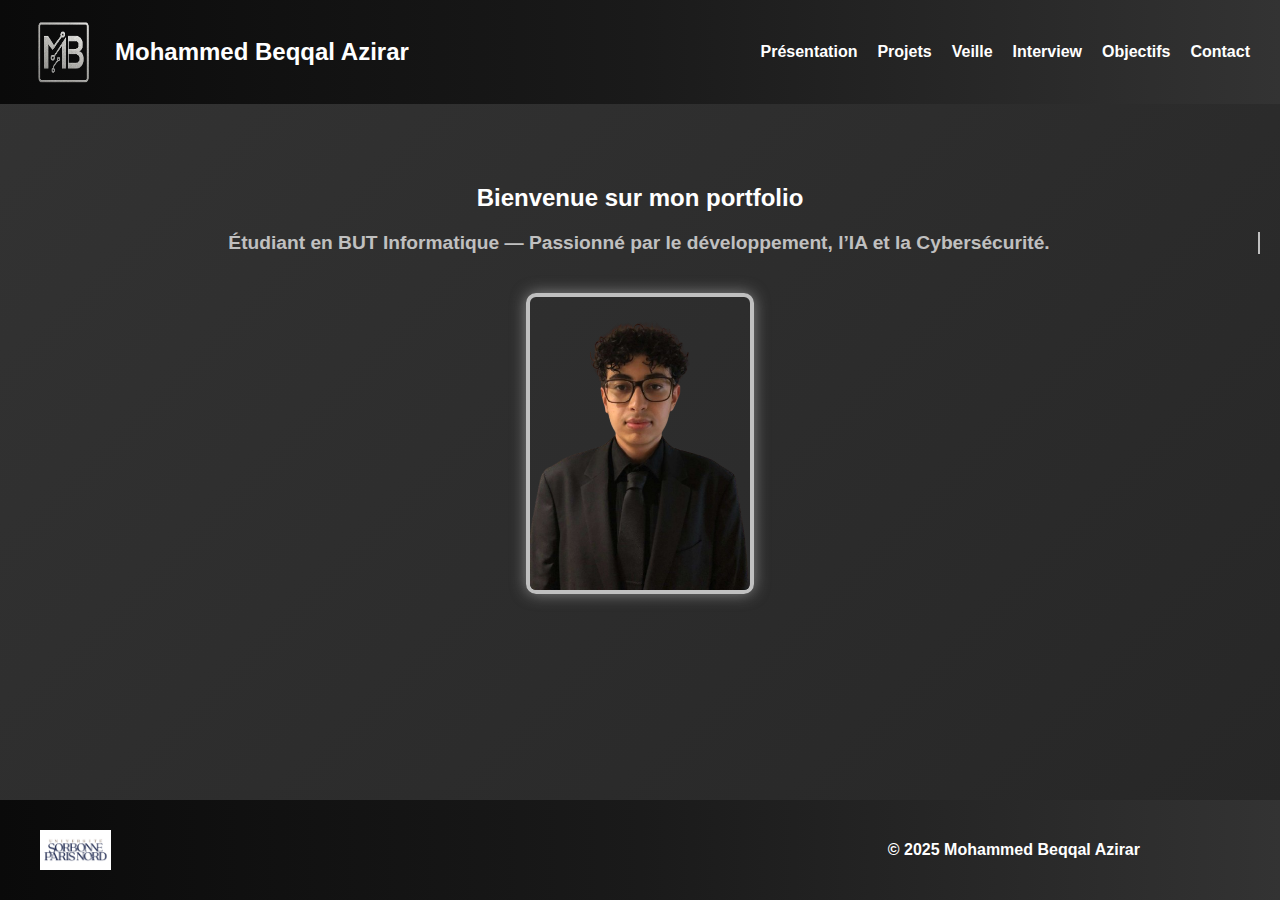
<file: index.html>
<!DOCTYPE html>
<html lang="fr">
<head>
  <meta charset="UTF-8">
  <title>Accueil - Portfolio Mohammed</title>
  <link rel="stylesheet" href="css.css">
</head>
<body>
  
  <header>
    <nav>
      <div class="logo-title">
        <a href="index.html">
          <img src="logo.png" alt="Logo" class="logo">
        </a>
        <h1>Mohammed Beqqal Azirar</h1>
      </div>
      <ul>
        <li><a href="presentation.html">Présentation</a></li>
        <li><a href="projets.html">Projets</a></li>
        <li><a href="veille.html">Veille</a></li>
        <li><a href="interview.html">Interview</a></li>
        <li><a href="objectifs.html">Objectifs</a></li>
        <li><a href="contact.html">Contact</a></li>
      </ul>
    </nav>
  </header>

  <section class="hero">
    <h2>Bienvenue sur mon portfolio</h2>
    <p class="typing">Étudiant en BUT Informatique — Passionné par le développement, l’IA et la Cybersécurité.</p>
    
    <div class="photo-interview">
    <img src="images/photo.png" alt="Photo Interview" />
    </div>
  </section>

<footer>
  <div class="footer-content">
    <img src="images/sorbonne.png" alt="Université Sorbonne Paris Nord" class="sorbonne-logo">
    <p>© 2025 Mohammed Beqqal Azirar</p>
  </div>
</footer>

</body>
</html>
</file>
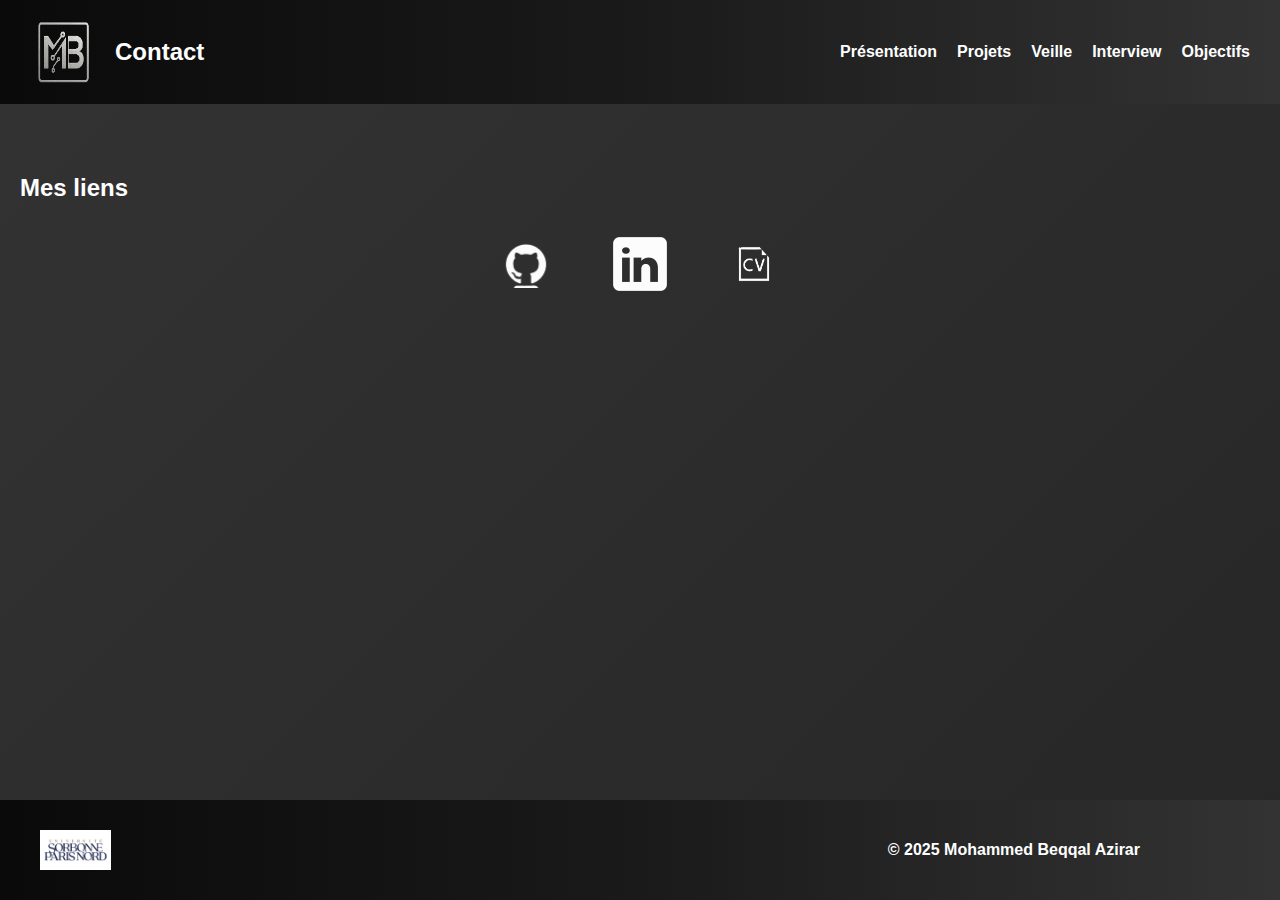
<file: contact.html>
<!DOCTYPE html>
<html lang="fr">
<head>
  <meta charset="UTF-8">
  <title>Contact - Portfolio Mohammed</title>
  <link rel="stylesheet" href="css.css">
</head>
<body>
<header>
  <nav>
    <div class="logo-title">
      <a href="index.html">
        <img src="logo.png" alt="Logo" class="logo">
      </a>
      <h1>Contact</h1>
    </div>
    <ul>
      <li><a href="presentation.html">Présentation</a></li>
      <li><a href="projets.html">Projets</a></li>
      <li><a href="veille.html">Veille</a></li>
      <li><a href="interview.html">Interview</a></li>
      <li><a href="objectifs.html">Objectifs</a></li>
    </ul>
  </nav>
</header>

<main>
  <h2>Mes liens</h2>
  <div class="contact-icons">
    <a href="https://github.com/Meyruem" target="_blank">
      <img src="images/github.png" alt="GitHub" />
    </a>
    <a href="https://www.linkedin.com/in/mohammed-beqqal-b3a37b32b" target="_blank">
      <img src="images/linkedin.png" alt="LinkedIn" />
    </a>
    <a href="Mohammed_BEQQAL AZIRAR_CV.pdf" download>
      <img src="images/cv.png" alt="CV PDF" />
    </a>
  </div>
</main>

<footer>
  <div class="footer-content">
    <img src="images/sorbonne.png" alt="Université Sorbonne Paris Nord" class="sorbonne-logo">
    <p>© 2025 Mohammed Beqqal Azirar</p>
  </div>
</footer>

</body>
</html>
</file>
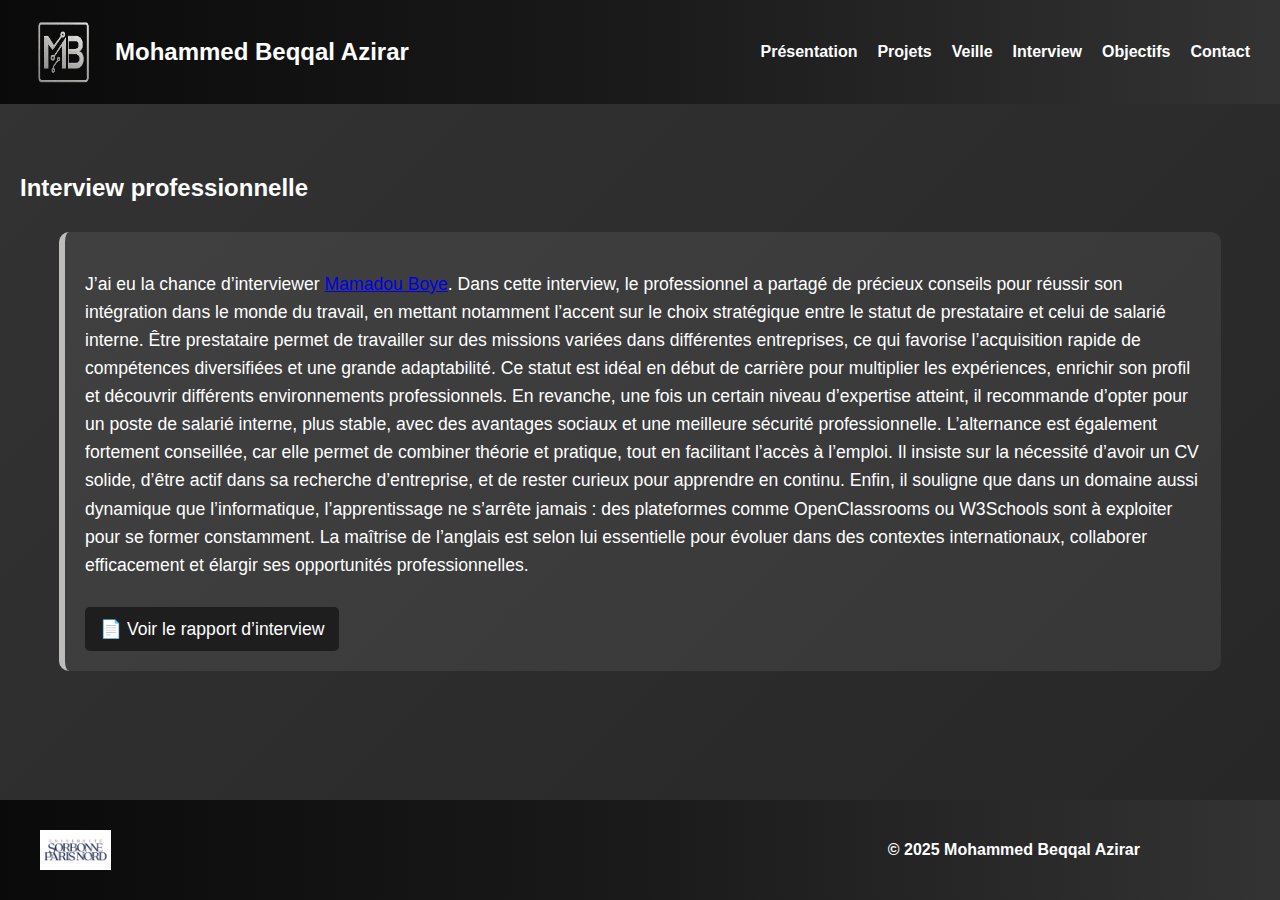
<file: interview.html>
<!DOCTYPE html>
<html lang="fr">
<head>
  <meta charset="UTF-8">
  <title>Interview - Portfolio Mohammed</title>
  <link rel="stylesheet" href="css.css">
</head>
<body>
<header>
  <nav>
    <div class="logo-title">
      <a href="index.html">
        <img src="logo.png" alt="Logo" class="logo">
      </a>
      <h1>Mohammed Beqqal Azirar</h1>
    </div>
    <ul>
      <li><a href="presentation.html">Présentation</a></li>
      <li><a href="projets.html">Projets</a></li>
      <li><a href="veille.html">Veille</a></li>
      <li><a href="interview.html">Interview</a></li>
      <li><a href="objectifs.html">Objectifs</a></li>
      <li><a href="contact.html">Contact</a></li>
    </ul>
  </nav>
</header>

<main>
  <h2>Interview professionnelle</h2>
  <div class="project-box">
    <p>
    J’ai eu la chance d’interviewer 
    <a href="https://linkedin.com/in/mamadouboyebarry" target="_blank">Mamadou Boye</a>.
    Dans cette interview, le professionnel a partagé de précieux conseils pour réussir son intégration dans le monde du travail, 
    en mettant notamment l’accent sur le choix stratégique entre le statut de prestataire et celui de salarié interne. 
    Être prestataire permet de travailler sur des missions variées dans différentes entreprises, ce qui favorise l’acquisition rapide de compétences diversifiées 
    et une grande adaptabilité. Ce statut est idéal en début de carrière pour multiplier les expériences, 
    enrichir son profil et découvrir différents environnements professionnels. En revanche, une fois un certain niveau d’expertise atteint, 
    il recommande d’opter pour un poste de salarié interne, plus stable, avec des avantages sociaux et une meilleure sécurité professionnelle. 
    L’alternance est également fortement conseillée, car elle permet de combiner théorie et pratique, tout en facilitant l’accès à l’emploi. 
    Il insiste sur la nécessité d’avoir un CV solide, d’être actif dans sa recherche d’entreprise, et de rester curieux pour apprendre en continu. 
    Enfin, il souligne que dans un domaine aussi dynamique que l’informatique, l’apprentissage ne s’arrête jamais : 
    des plateformes comme OpenClassrooms ou W3Schools sont à exploiter pour se former constamment. 
    La maîtrise de l’anglais est selon lui essentielle pour évoluer dans des contextes internationaux, 
    collaborer efficacement et élargir ses opportunités professionnelles.
    </p>

    <a href="SAE/RAPPORT-INTERVIEW.pdf" target="_blank" class="sae-button">📄 Voir le rapport d’interview</a>
  </div>
</main>

<footer>
  <div class="footer-content">
    <img src="images/sorbonne.png" alt="Université Sorbonne Paris Nord" class="sorbonne-logo">
    <p>© 2025 Mohammed Beqqal Azirar</p>
  </div>
</footer>

</body>
</html>
</file>
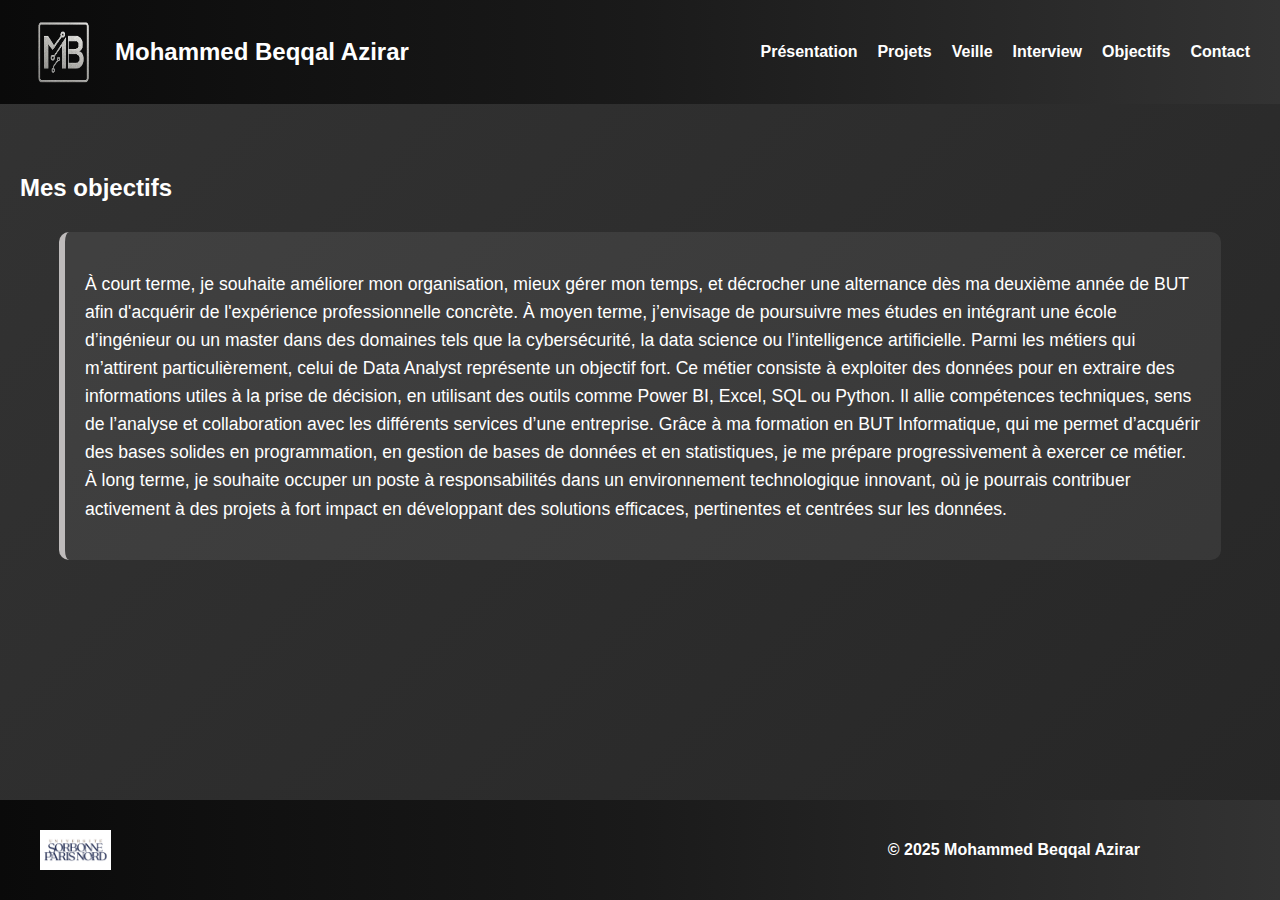
<file: objectifs.html>
<!DOCTYPE html>
<html lang="fr">
<head>
  <meta charset="UTF-8">
  <title>Objectifs - Portfolio Mohammed</title>
  <link rel="stylesheet" href="css.css">
</head>
<body>
<header>
  <nav>
    <div class="logo-title">
      <a href="index.html">
        <img src="logo.png" alt="Logo" class="logo">
      </a>
      <h1>Mohammed Beqqal Azirar</h1>
    </div>
    <ul>
      <li><a href="presentation.html">Présentation</a></li>
      <li><a href="projets.html">Projets</a></li>
      <li><a href="veille.html">Veille</a></li>
      <li><a href="interview.html">Interview</a></li>
      <li><a href="objectifs.html">Objectifs</a></li>
      <li><a href="contact.html">Contact</a></li>
    </ul>
  </nav>
</header>

<main>
  <h2>Mes objectifs</h2>
  <div class="project-box">
    <p>
        À court terme, je souhaite améliorer mon organisation, mieux gérer mon temps, et décrocher une alternance dès ma deuxième année de
        BUT afin d'acquérir de l'expérience professionnelle concrète. À moyen terme, j’envisage de poursuivre mes études en intégrant une école d’ingénieur 
        ou un master dans des domaines tels que la cybersécurité, la data science ou l’intelligence artificielle. Parmi les métiers qui m’attirent particulièrement,
        celui de Data Analyst représente un objectif fort. Ce métier consiste à exploiter des données pour en extraire des informations utiles à la prise de décision,
        en utilisant des outils comme Power BI, Excel, SQL ou Python. Il allie compétences techniques, sens de l’analyse et collaboration avec les différents 
        services d’une entreprise. Grâce à ma formation en BUT Informatique, qui me permet d’acquérir des bases solides en programmation, en gestion de bases
        de données et en statistiques, je me prépare progressivement à exercer ce métier. À long terme, je souhaite occuper un poste à responsabilités dans
        un environnement technologique innovant, où je pourrais contribuer activement à des projets à fort impact en développant des solutions efficaces, 
        pertinentes et centrées sur les données.
    </p>
  </div>
</main>

<footer>
  <div class="footer-content">
    <img src="images/sorbonne.png" alt="Université Sorbonne Paris Nord" class="sorbonne-logo">
    <p>© 2025 Mohammed Beqqal Azirar</p>
  </div>
</footer>

</body>
</html>
</file>
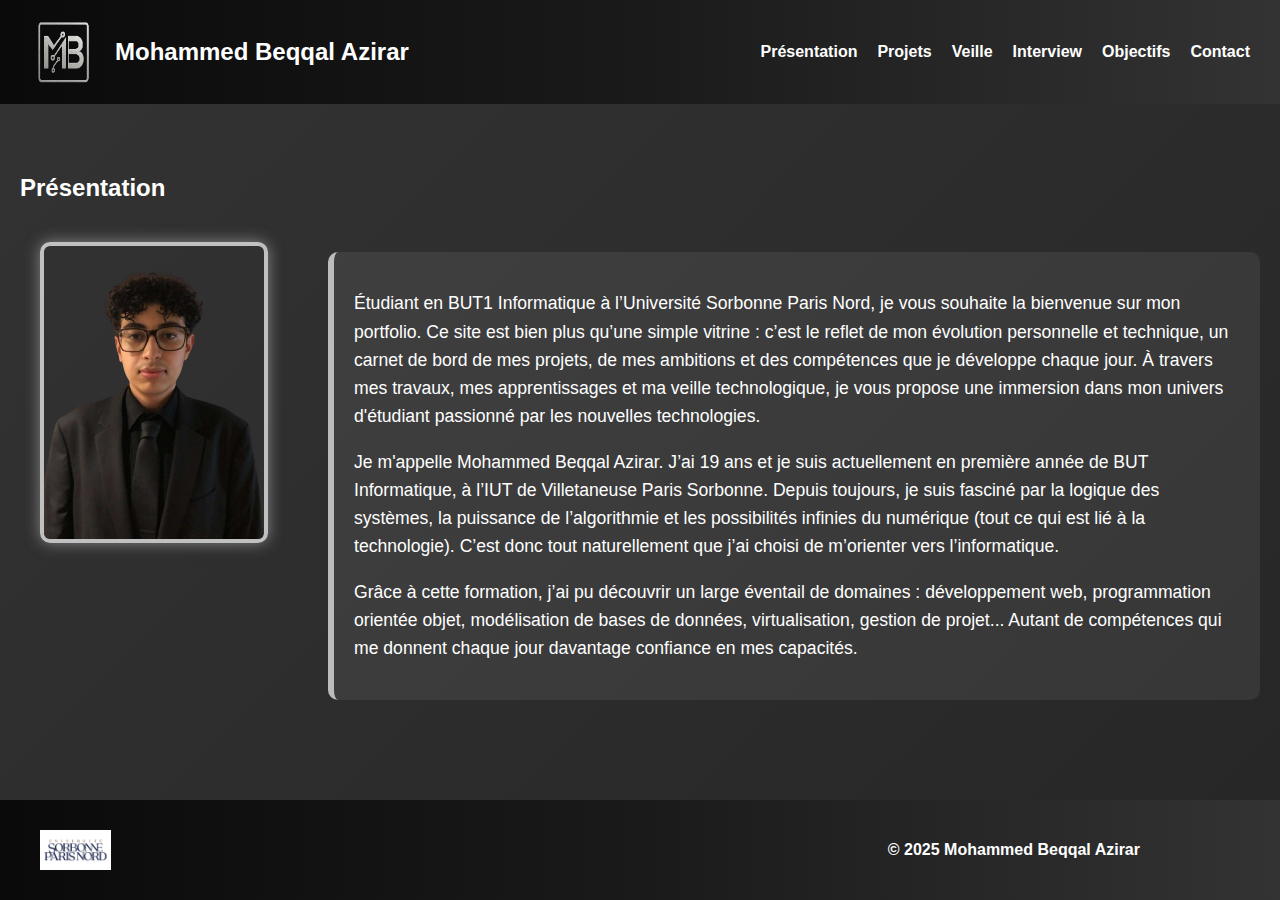
<file: presentation.html>
<!DOCTYPE html>
<html lang="fr">
<head>
  <meta charset="UTF-8">
  <title>Présentation - Portfolio Mohammed</title>
  <link rel="stylesheet" href="css.css">
</head>
<body>
<header>
  <nav>
    <div class="logo-title">
      <a href="index.html">
        <img src="logo.png" alt="Logo accueil" class="logo">
      </a>
      <h1>Mohammed Beqqal Azirar</h1>
    </div>
    <ul>
      <li><a href="presentation.html">Présentation</a></li>
      <li><a href="projets.html">Projets</a></li>
      <li><a href="veille.html">Veille</a></li>
      <li><a href="interview.html">Interview</a></li>
      <li><a href="objectifs.html">Objectifs</a></li>
      <li><a href="contact.html">Contact</a></li>
    </ul>
  </nav>
</header>

<main>
  <h2>Présentation</h2>
  <div class="presentation-layout">
    
    <div class="photo-interview">
    <img src="images/photo.png" alt="Photo Interview" />
    </div>

    <div class="project-box">
      <p>
        Étudiant en BUT1 Informatique à l’Université Sorbonne Paris Nord, je vous souhaite la bienvenue sur mon portfolio.
        Ce site est bien plus qu’une simple vitrine : c’est le reflet de mon évolution personnelle et technique, un carnet de bord de mes projets,
        de mes ambitions et des compétences que je développe chaque jour. À travers mes travaux, mes apprentissages et ma veille technologique,
        je vous propose une immersion dans mon univers d'étudiant passionné par les nouvelles technologies.
      </p>

      <p>
        Je m'appelle Mohammed Beqqal Azirar. J’ai 19 ans et je suis actuellement
        en première année de BUT Informatique, à l’IUT de Villetaneuse Paris Sorbonne.
        Depuis toujours, je suis fasciné par la logique des systèmes, la puissance de l’algorithmie et les possibilités infinies du numérique (tout ce qui est lié à la technologie).
        C’est donc tout naturellement que j’ai choisi de m’orienter vers l’informatique.
      </p>

      <p>
        Grâce à cette formation, j’ai pu découvrir un large éventail de domaines :
        développement web, programmation orientée objet, modélisation de bases de données, virtualisation, gestion de projet...
        Autant de compétences qui me donnent chaque jour davantage confiance en mes capacités.
      </p>
    </div>
    
  </div>
</main>


<footer>
  <div class="footer-content">
    <img src="images/sorbonne.png" alt="Université Sorbonne Paris Nord" class="sorbonne-logo">
    <p>© 2025 Mohammed Beqqal Azirar</p>
  </div>
</footer>

</body>
</html>
</file>
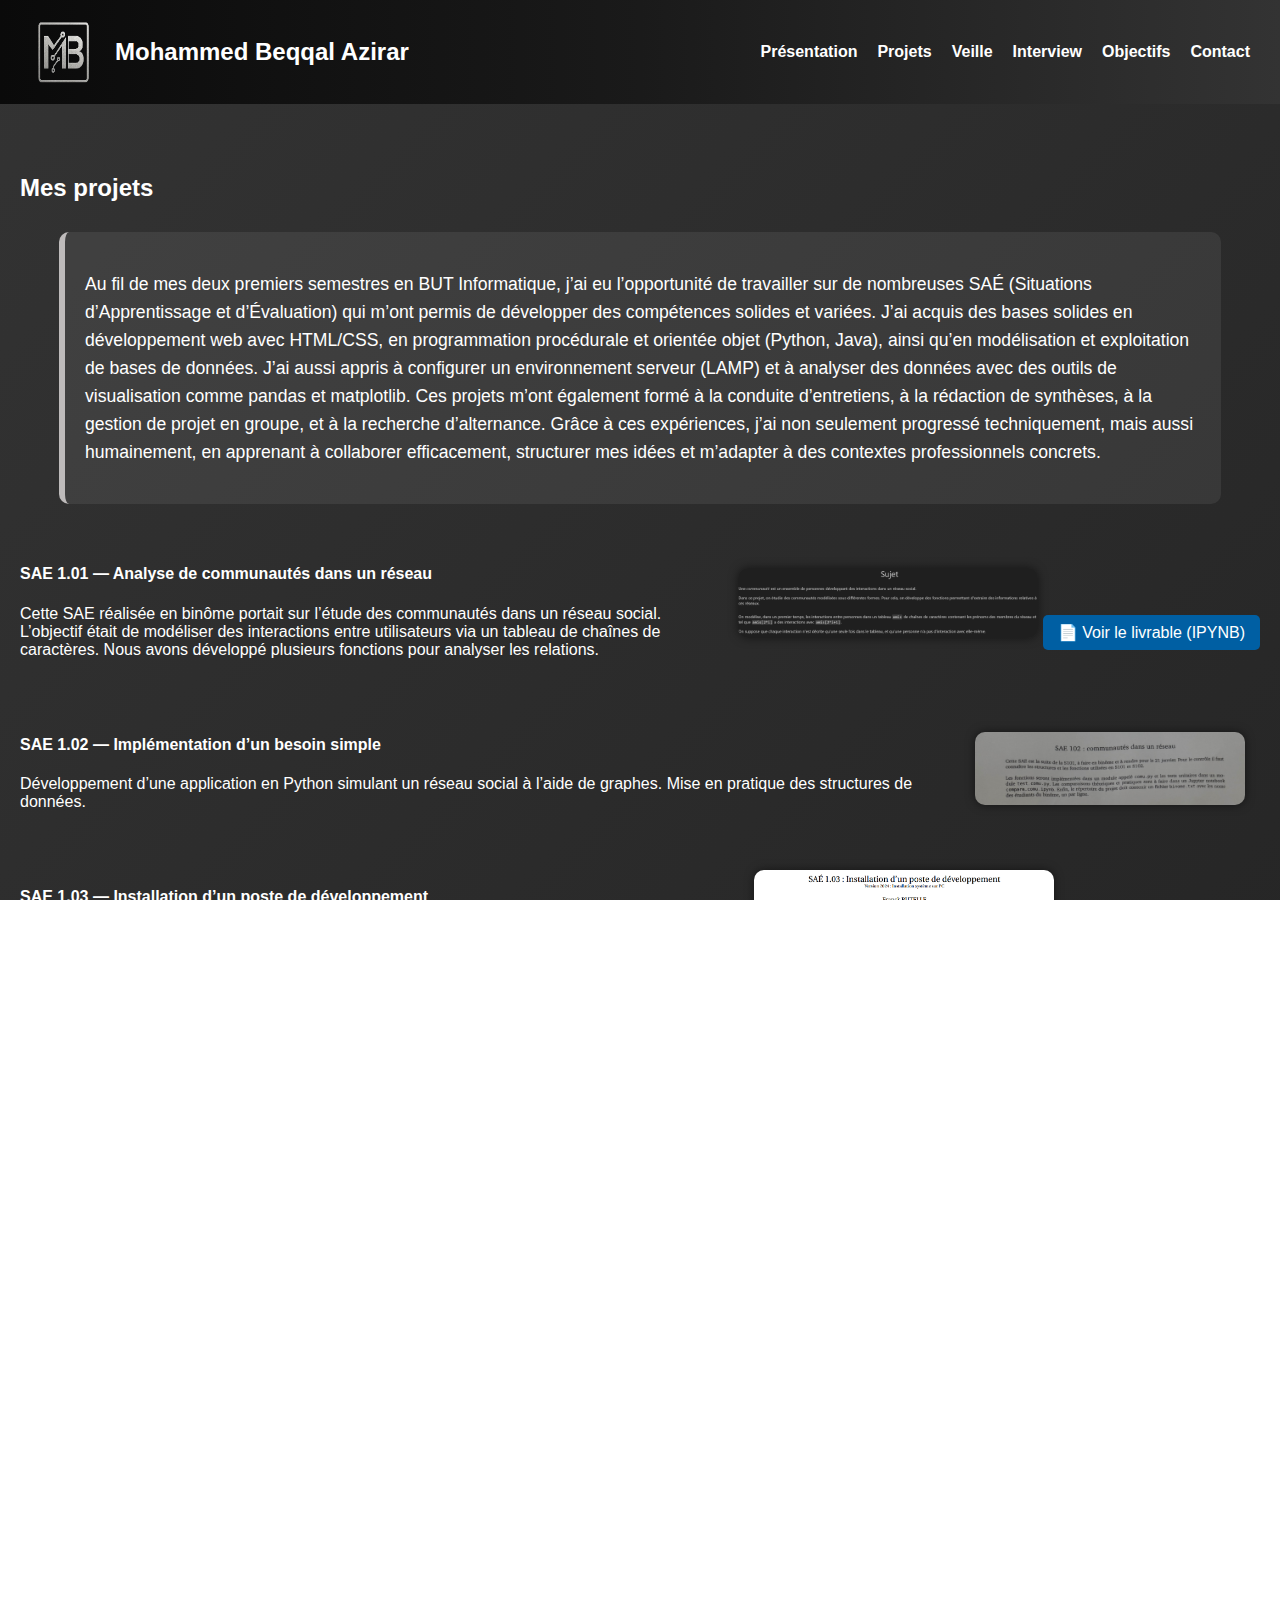
<file: projets.html>
<!DOCTYPE html>
<html lang="fr">
<head>
  <meta charset="UTF-8">
  <title>Projets - Portfolio Mohammed</title>
  <link rel="stylesheet" href="css.css">
  <style>
    .sae-item {
      display: flex;
      justify-content: space-between;
      align-items: center;
      margin: 40px 0;
      gap: 20px;
      flex-wrap: wrap;
    }

    .sae-text {
      flex: 1;
    }

    .sae-image {
      width: 300px;
      max-width: 90%;
      border-radius: 10px;
      box-shadow: 0 0 10px rgba(0,0,0,0.5);
    }

    .sae-link {
      display: inline-block;
      margin-top: 10px;
      padding: 8px 15px;
      background-color: #005fa3;
      color: white;
      text-decoration: none;
      border-radius: 5px;
      transition: 0.3s;
    }

    .sae-link:hover {
      background-color: #ffd700;
      color: #000;
    }

    .sae-media {
      text-align: center;
    }
  </style>
</head>
<body>
<header>
  <nav>
    <div class="logo-title">
      <a href="index.html">
        <img src="logo.png" alt="Logo" class="logo">
      </a>
      <h1>Mohammed Beqqal Azirar</h1>
    </div>
    <ul>
      <li><a href="presentation.html">Présentation</a></li>
      <li><a href="projets.html">Projets</a></li>
      <li><a href="veille.html">Veille</a></li>
      <li><a href="interview.html">Interview</a></li>
      <li><a href="objectifs.html">Objectifs</a></li>
      <li><a href="contact.html">Contact</a></li>
    </ul>
  </nav>
</header>

<main>
  <h2>Mes projets</h2>

  <div class="project-box">
    <p>
      Au fil de mes deux premiers semestres en BUT Informatique, j’ai eu l’opportunité de travailler sur de nombreuses SAÉ 
      (Situations d’Apprentissage et d’Évaluation) qui m’ont permis de développer des compétences solides et variées. 
      J’ai acquis des bases solides en développement web avec HTML/CSS, en programmation procédurale et orientée objet (Python, Java), 
      ainsi qu’en modélisation et exploitation de bases de données. J’ai aussi appris à configurer un environnement serveur (LAMP) 
      et à analyser des données avec des outils de visualisation comme pandas et matplotlib. Ces projets m’ont également formé à la conduite d’entretiens, 
      à la rédaction de synthèses, à la gestion de projet en groupe, et à la recherche d’alternance. Grâce à ces expériences, 
      j’ai non seulement progressé techniquement, mais aussi humainement, en apprenant à collaborer efficacement, 
      structurer mes idées et m’adapter à des contextes professionnels concrets.
    </p>
  </div>

  <!-- SAE 101 -->
  <div class="sae-item">
    <div class="sae-text">
      <h4>SAE 1.01 — Analyse de communautés dans un réseau</h4>
      <p>
        Cette SAE réalisée en binôme portait sur l’étude des communautés dans un réseau social. L’objectif était
        de modéliser des interactions entre utilisateurs via un tableau de chaînes de caractères. Nous avons développé
        plusieurs fonctions pour analyser les relations.
      </p>
    </div>
    <div class="sae-media">
      <img src="images/sae101.png" alt="SAE 101" class="sae-image">
      <a href="SAE/SAE101.ipynb" target="_blank" class="sae-link">📄 Voir le livrable (IPYNB)</a>
    </div>
  </div>

  <!-- SAE 102 -->
  <div class="sae-item">
    <div class="sae-text">
      <h4>SAE 1.02 — Implémentation d’un besoin simple</h4>
      <p>
        Développement d’une application en Python simulant un réseau social à l’aide de graphes. Mise en pratique des structures de données.
      </p>
    </div>
    <div class="sae-media">
      <img src="images/sae102.png" alt="SAE 102" class="sae-image">
    </div>
  </div>

  <!-- SAE 103 -->
  <div class="sae-item">
    <div class="sae-text">
      <h4>SAE 1.03 — Installation d’un poste de développement</h4>
      <p>
        Mise en place d’un environnement complet avec VirtualBox, Linux, Apache, PHP, MySQL. Apprentissage des outils de développement.
      </p>
    </div>
    <div class="sae-media">
      <img src="images/sae103.png" alt="SAE 103" class="sae-image">
      <a href="SAE/SAE103.pdf" target="_blank" class="sae-link">📄 Voir le livrable (PDF)</a>
    </div>
  </div>

  <!-- SAE 104 -->
  <div class="sae-item">
    <div class="sae-text">
      <h4>SAE 1.04 — Exploitation de base de données</h4>
      <p>
        Utilisation de PostgreSQL, modélisation MCD/MLD, requêtes SQL. Compréhension de la logique des bases de données relationnelles.
      </p>
    </div>
    <div class="sae-media">
      <img src="images/sae104.png" alt="SAE 104" class="sae-image">
    </div>
  </div>

  <!-- SAE 105 -->
  <div class="sae-item">
    <div class="sae-text">
      <h4>SAE 1.05 — Recueil de besoins</h4>
      <p>
        Conception d’un questionnaire pour améliorer les espaces étudiants à l’IUT. Enquête, entretiens, analyse de réponses et synthèse collective.
      </p>
    </div>
    <div class="sae-media">
      <img src="images/sae105.png" alt="SAE 105" class="sae-image">
      <a href="SAE/SAE105.pdf" target="_blank" class="sae-link">📄 Voir le livrable (PDF)</a>
    </div>
  </div>

  <!-- SAE 201 -->
  <div class="sae-item">
    <div class="sae-text">
      <h4>SAE 2.01 — Développement d'une application</h4>
      <p>
        Conception d'une application Java orientée objet avec interface graphique et base de données intégrée.
      </p>
    </div>
    <div class="sae-media">
      <img src="images/sae201.png" alt="SAE 201" class="sae-image">
      <a href="SAE/SAE201.pdf" target="_blank" class="sae-link">📄 Voir le livrable (PDF)</a>
    </div>
  </div>

  <!-- SAE 202 -->
  <div class="sae-item">
    <div class="sae-text">
      <h4>SAE 2.02 — Comparaison d’algorithmes</h4>
      <p>
        Analyse comparative d’algorithmes de tri et de recherche. Étude de complexité et visualisation des performances.
      </p>
    </div>
    <div class="sae-media">
      <img src="images/sae202.png" alt="SAE 202" class="sae-image">
      <a href="SAE/SAE202.ipynb" target="_blank" class="sae-link">📄 Voir le notebook (IPYNB)</a>
    </div>
  </div>

  <!-- SAE 203 -->
  <div class="sae-item">
    <div class="sae-text">
      <h4>SAE 2.03 — Administration système</h4>
      <p>
        Configuration d’un serveur LAMP pour héberger des services web dynamiques sous Linux.
      </p>
    </div>
    <div class="sae-media">
      <img src="images/sae203.png" alt="SAE 203" class="sae-image">
      <a href="SAE/SAE203.pdf" target="_blank" class="sae-link">📄 Voir le livrable (PDF)</a>
    </div>
  </div>

  <!-- SAE 204 -->
  <div class="sae-item">
    <div class="sae-text">
      <h4>SAE 2.04 — Visualisation de données</h4>
      <p>
        Conception de tableaux de bord interactifs à l’aide de Python, pandas, matplotlib, seaborn. Analyse visuelle de données CSV.
      </p>
    </div>
    <div class="sae-media">
      <img src="images/sae204.png" alt="SAE 204" class="sae-image">
      <a href="SAE/SAE204.pdf" target="_blank" class="sae-link">📄 Voir le livrable (PDF)</a>
    </div>
  </div>

  <!-- SAE 205 -->
  <div class="sae-item">
    <div class="sae-text">
      <h4>SAE 2.05 — Recherche d’alternance</h4>
      <p>
        Projet collectif autour de la recherche d’alternance : rédaction CV, lettres, suivi des offres, création d’un tableau de bord et présentation orale.
      </p>
    </div>
    <div class="sae-media">
      <img src="images/sae205.png" alt="SAE 205" class="sae-image">
    </div>
  </div>
</main>

<footer>
  <div class="footer-content">
    <img src="images/sorbonne.png" alt="Université Sorbonne Paris Nord" class="sorbonne-logo">
    <p>© 2025 Mohammed Beqqal Azirar</p>
  </div>
</footer>
</body>
</html>
</file>
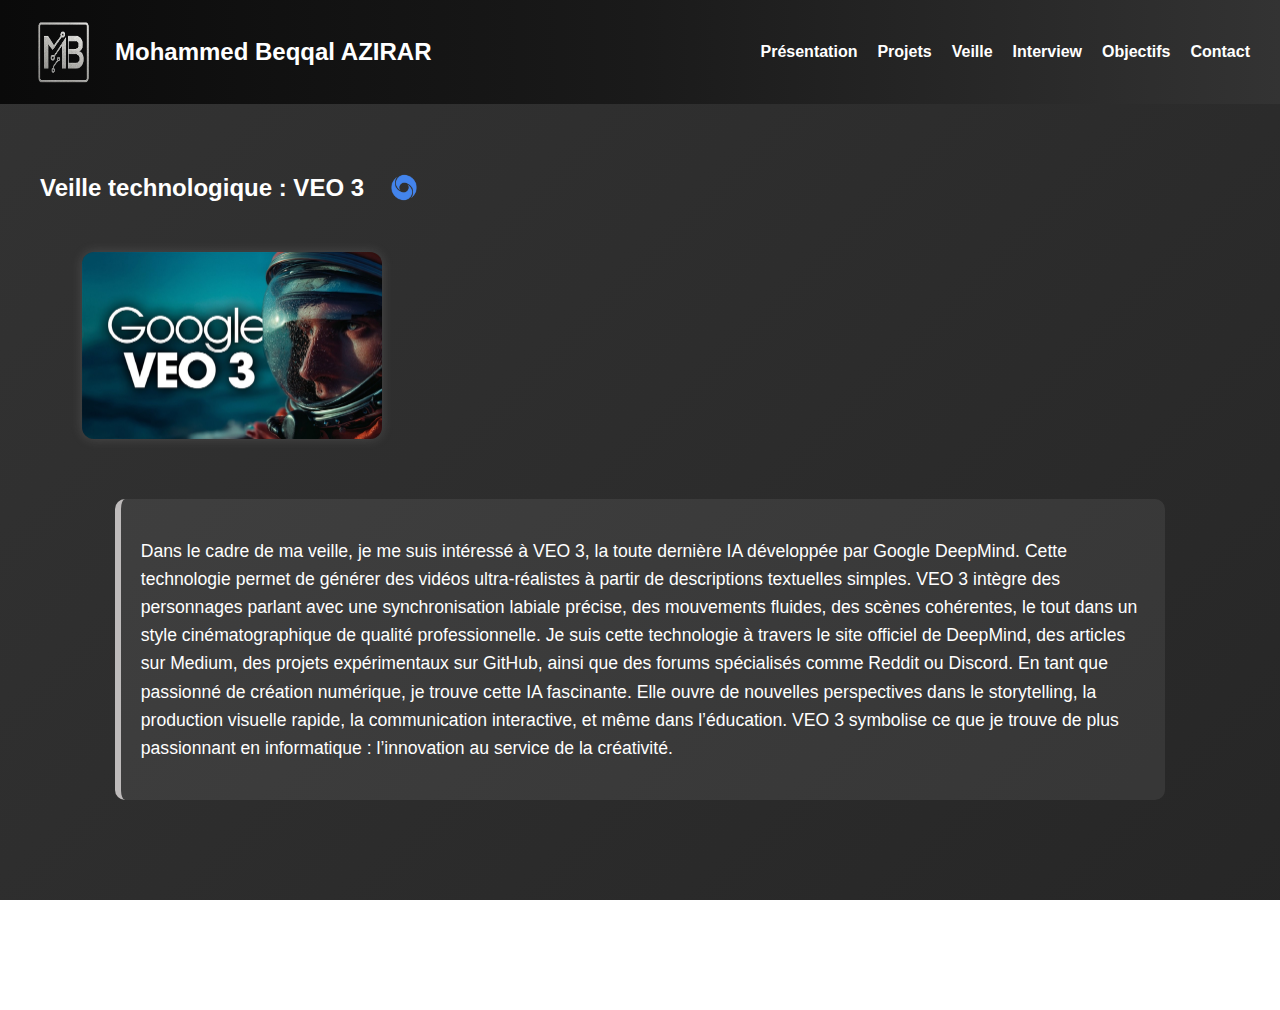
<file: veille.html>
<!DOCTYPE html>
<html lang="fr">
<head>
  <meta charset="UTF-8">
  <title>Veille Technologique - Portfolio Mohammed</title>
  <link rel="stylesheet" href="css.css">
</head>
<body>
<header>
  <nav>
    <div class="logo-title">
      <a href="index.html">
        <img src="logo.png" alt="Logo" class="logo">
      </a>
     <h1 class="logo-nom">Mohammed Beqqal <span>AZIRAR</span></h1>
    </div>
    <ul>
      <li><a href="presentation.html">Présentation</a></li>
      <li><a href="projets.html">Projets</a></li>
      <li><a href="veille.html">Veille</a></li>
      <li><a href="interview.html">Interview</a></li>
      <li><a href="objectifs.html">Objectifs</a></li>
      <li><a href="contact.html">Contact</a></li>
    </ul>
  </nav>
</header>

<main>
  <div class="veille-header">
    <h2>Veille technologique : VEO 3</h2>
    <img src="images/logo.png" alt="Logo VEO 3" class="veo-logo">
  </div>

<div class="veille-box">
    <img src="images/VEO3.jpg" alt="Illustration VEO 3" class="veo-image">
    <div class="project-box">
      <p>
        Dans le cadre de ma veille, je me suis intéressé à VEO 3, la toute dernière IA développée par Google DeepMind.
        Cette technologie permet de générer des vidéos ultra-réalistes à partir de descriptions textuelles simples.
        VEO 3 intègre des personnages parlant avec une synchronisation labiale précise, des mouvements fluides, des scènes cohérentes,
        le tout dans un style cinématographique de qualité professionnelle.
        Je suis cette technologie à travers le site officiel de DeepMind, des articles sur Medium,
        des projets expérimentaux sur GitHub, ainsi que des forums spécialisés comme Reddit ou Discord.
        En tant que passionné de création numérique, je trouve cette IA fascinante.
        Elle ouvre de nouvelles perspectives dans le storytelling, la production visuelle rapide, la communication interactive,
        et même dans l’éducation. VEO 3 symbolise ce que je trouve de plus passionnant en informatique : l’innovation au service de la créativité.
      </p>
    </div>
  </div>
</main>

<footer>
  <div class="footer-content">
    <img src="images/sorbonne.png" alt="Université Sorbonne Paris Nord" class="sorbonne-logo">
    <p>© 2025 Mohammed Beqqal Azirar</p>
  </div>
</footer>

</body>
</html>
</file>
<file: css.css>
html, body {
  height: 100%;
  margin: 0;
  padding: 0;
  display: flex;
  flex-direction: column;
  font-family: 'Segoe UI', Arial, sans-serif;
  color: #ffffff;
  scroll-behavior: smooth;
  background: linear-gradient(-45deg, #0a0a0a, #1a1a1a, #333333);
  background-size: 400% 400%;
  animation: gradientShift 15s ease infinite;
  overflow-x: hidden;
}

header {
  background: linear-gradient(90deg, #0a0a0a, #1a1a1a, #333333);
  padding: 15px 30px;
  color: white;
  position: relative;
  z-index: 2;
}

nav {
  display: flex;
  justify-content: space-between;
  align-items: center;
  flex-wrap: wrap;
}

.logo-title {
  display: flex;
  align-items: center;
  gap: 15px;
}

.logo {
  width: 70px;
  height: 70px;
  transition: transform 0.3s ease;
  cursor: pointer;
}

.logo:hover {
  transform: scale(1.1);
}

nav h1 {
  font-size: 1.5em;
  margin: 0;
}

nav ul {
  list-style: none;
  display: flex;
  gap: 20px;
  padding: 0;
  margin: 0;
}

nav ul li a {
  color: white;
  text-decoration: none;
  font-weight: bold;
  transition: 0.3s;
}

nav ul li a:hover,
nav ul li a:focus,
nav ul li a:active {
  color: #c0c0c0;
  text-shadow: 0 0 6px #c0c0c0;
}

main {
  flex: 1;
  padding: 50px 20px;
}

.hero {
  text-align: center;
  padding: 60px 20px;
}

.typing {
  font-size: 1.2em;
  font-weight: bold;
  color: #c0c0c0;
  animation: typing 3s steps(40, end), blink-caret 0.75s step-end infinite;
  white-space: nowrap;
  overflow: hidden;
  border-right: 2px solid #c0c0c0;
}

@keyframes typing {
  from { width: 0; }
  to { width: 100%; }
}

@keyframes blink-caret {
  from, to { border-color: transparent; }
  50% { border-color: #c0c0c0; }
}

.project-box {
  background-color: rgba(192, 192, 192, 0.1);
  border-left: 6px solid #bebbbb;
  padding: 20px;
  margin: 30px auto;
  width: 90%;
  border-radius: 10px;
  font-size: 1.1em;
  line-height: 1.6;
}

.photo-profil {
  width: 180px;
  height: 180px;
  border: 2px dashed #c0c0c0;
  border-radius: 10px;
  display: flex;
  align-items: center;
  justify-content: center;
  margin: 30px auto;
  font-size: 1em;
  color: #c0c0c0;
  background-color: rgba(255, 255, 255, 0.05);
}

.contact-icons {
  display: flex;
  justify-content: center;
  gap: 50px;
  margin-top: 30px;
  flex-wrap: wrap;
}

.contact-icons img {
  width: 64px;
  height: 64px;
  object-fit: contain;
  filter: brightness(0) saturate(100%) invert(95%) sepia(0%) saturate(0%) hue-rotate(180deg) brightness(103%) contrast(102%);
  transition: transform 0.3s, filter 0.3s;
}

.contact-icons img:hover {
  transform: scale(1.1);
  filter: drop-shadow(0 0 6px #c0c0c0);
}

footer {
  background: linear-gradient(90deg, #0a0a0a, #1a1a1a, #333333);
  color: #ffffff;
  text-align: center;
  padding: 15px 0;
  font-weight: bold;
  margin-top: auto;
  z-index: 1;
}

@keyframes gradientShift {
  0% { background-position: 0% 50%; }
  50% { background-position: 100% 50%; }
  100% { background-position: 0% 50%; }
}

.footer-content {
  display: flex;
  justify-content: space-between;
  align-items: center;
  width: 100%;
  max-width: 1100px;
}

.sorbonne-logo {
  height: 40px;
  object-fit: contain;
}

::-webkit-scrollbar {
  width: 10px;
}

::-webkit-scrollbar-track {
  background: #0a0a0a;
}

::-webkit-scrollbar-thumb {
  background: #c0c0c0;
  border-radius: 6px;
}

::-webkit-scrollbar-thumb:hover {
  background: #1f1e1f;
}

* {
  scrollbar-width: thin;
  scrollbar-color: #c0c0c0 #0a0a0a;
}

.presentation-layout {
  display: flex;
  flex-direction: row;
  gap: 40px;
  align-items: flex-start;
  flex-wrap: wrap;
  justify-content: center;
}

.presentation-layout .photo-profil {
  flex-shrink: 0;
}

.presentation-layout .project-box {
  flex: 1;
  min-width: 300px;
}

.sae-item {
  display: flex;
  gap: 20px;
  margin: 30px 0;
  align-items: center;
  flex-wrap: wrap;
}

.sae-image {
  width: 200px;
  border-radius: 10px;
  box-shadow: 0 4px 10px rgba(192,192,192,0.3);
}

.veille-header {
  display: flex;
  align-items: center;
  gap: 15px;
  margin-left: 20px;
}

.veo-logo {
  width: 50px;
  height: 50px;
  object-fit: contain;
}

.veille-container {
  display: flex;
  align-items: flex-start;
  gap: 30px;
  margin: 20px;
  flex-wrap: wrap;
}

.veille-image {
  width: 300px;
  border-radius: 10px;
  object-fit: cover;
  box-shadow: 0 0 10px rgba(192, 192, 192, 0.3);
  max-width: 100%;
}

.veille-box {
  display: flex;
  align-items: flex-start;
  gap: 30px;
  margin: 30px auto;
  width: 90%;
  flex-wrap: wrap;
}

.veo-image {
  width: 300px;
  max-width: 100%;
  border-radius: 12px;
  box-shadow: 0 0 12px rgba(192, 192, 192, 0.2);
}

.sae-button {
  display: inline-block;
  margin-top: 10px;
  padding: 8px 15px;
  background-color: #1f1e1f;
  color: white;
  text-decoration: none;
  border-radius: 5px;
  transition: 0.3s;
}

.sae-button:hover {
  background-color: #c0c0c0;
  color: white;
  transform: scale(1.05);
}

.photo-interview img {
  width: 220px;
  height: auto;
  border: 4px solid #c0c0c0;
  border-radius: 10px;
  box-shadow: 0 0 15px rgba(192, 192, 192, 0.6);
  margin: 20px;
}

#loading-screen {
  position: fixed;
  width: 100vw;
  height: 100vh;
  background: linear-gradient(135deg, #000, #444, #ccc); /* noir, gris, argenté */
  display: flex;
  justify-content: center;
  align-items: center;
  z-index: 9999;
}

.loader {
  border: 8px solid #ccc;
  border-top: 8px solid #000;
  border-radius: 50%;
  width: 60px;
  height: 60px;
  animation: spin 1s linear infinite;
}

@keyframes spin {
  to { transform: rotate(360deg); }
}

.footer-content {
  display: flex;
  justify-content: space-between;
  align-items: center;
  padding: 10px 40px;
}

.footer-content p {
  margin-left: auto;
  text-align: right;
}
</file>
